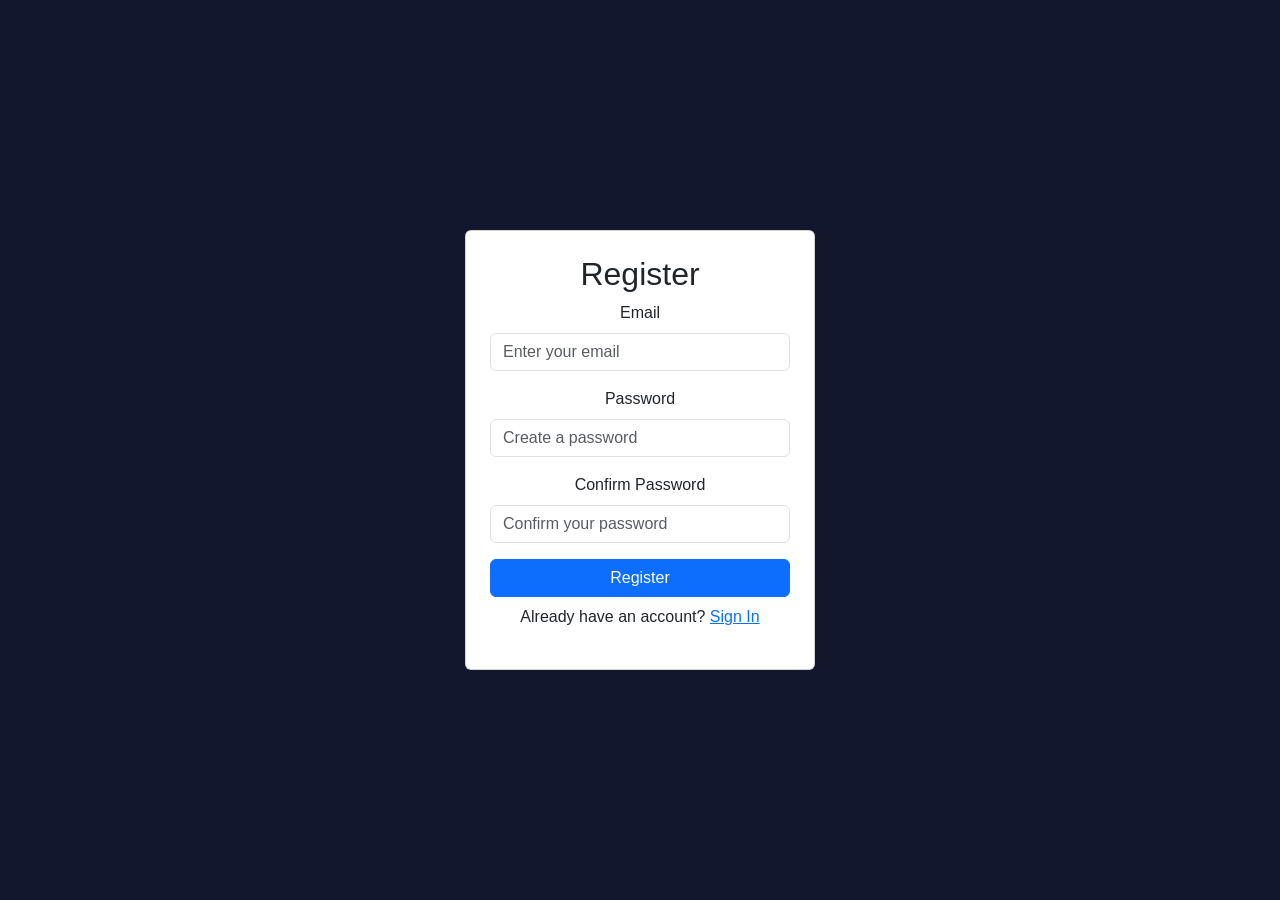
<file: register.html>
<!DOCTYPE html>
<html lang="en">
<head>
    <meta charset="UTF-8">
    <meta name="viewport" content="width=device-width, initial-scale=1.0">
    <title>Register</title>
    <link href="https://cdn.jsdelivr.net/npm/bootstrap@5.3.0-alpha1/dist/css/bootstrap.min.css" rel="stylesheet">
    <link rel="stylesheet" href="styles.css">
</head>
<body>
    <div class="container d-flex justify-content-center align-items-center vh-100">
        <div class="card p-4" style="width: 350px;">
            <h2 class="text-center">Register</h2>
            <form onsubmit="return validatePasswords()">
                <div class="mb-3">
                    <label for="email" class="form-label">Email</label>
                    <input type="email" class="form-control" id="email" placeholder="Enter your email" required>
                </div>
                <div class="mb-3">
                    <label for="password" class="form-label">Password</label>
                    <input type="password" class="form-control" id="password" placeholder="Create a password" required>
                </div>
                <div class="mb-3">
                    <label for="confirm-password" class="form-label">Confirm Password</label>
                    <input type="password" class="form-control" id="confirm-password" placeholder="Confirm your password" required>
                </div>
                <button type="submit" class="btn btn-primary w-100">Register</button>
                <div class="text-center mt-2">
                    <p>Already have an account? <a href="signin.html">Sign In</a></p>
                </div>
            </form>
        </div>
    </div>

    <script>
        function validatePasswords() {
            var password = document.getElementById("password").value;
            var confirmPassword = document.getElementById("confirm-password").value;

            if (password !== confirmPassword) {
                alert("WRONG!! That's not very Ronaldo of you! Try and be like MALIK");
                return false;
            }
            return true;
        }
    </script>
</body>
</html>
</file>
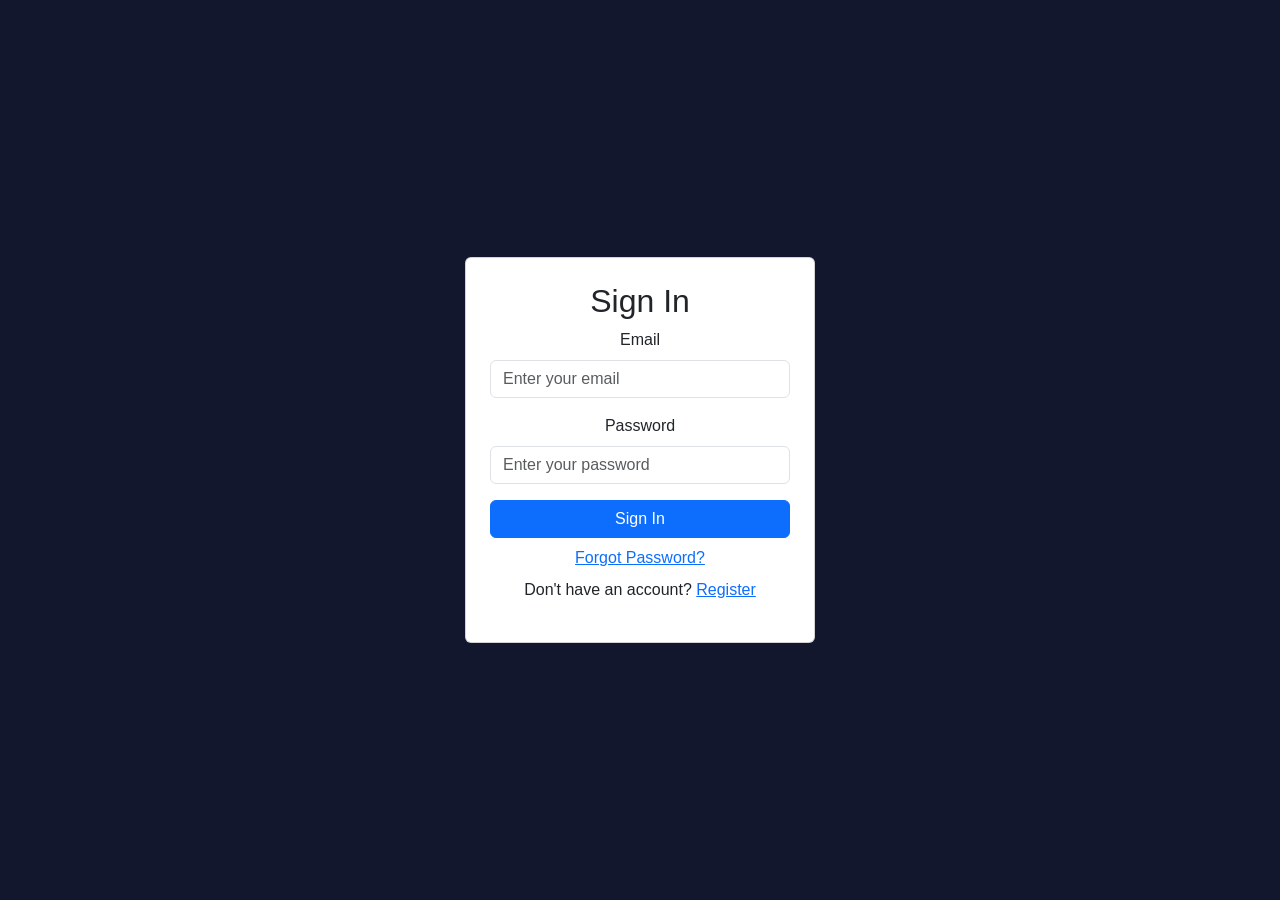
<file: signin.html>
<!DOCTYPE html>
<html lang="en">
<head>
    <meta charset="UTF-8">
    <meta name="viewport" content="width=device-width, initial-scale=1.0">
    <title>Sign In</title>
    <link href="https://cdn.jsdelivr.net/npm/bootstrap@5.3.0-alpha1/dist/css/bootstrap.min.css" rel="stylesheet">
    <link rel="stylesheet" href="styles.css">
</head>
<body>
    <div class="container d-flex justify-content-center align-items-center vh-100">
        <div class="card p-4" style="width: 350px;">
            <h2 class="text-center">Sign In</h2>
            <form>
                <div class="mb-3">
                    <label for="email" class="form-label">Email</label>
                    <input type="email" class="form-control" id="email" placeholder="Enter your email" required>
                </div>
                <div class="mb-3">
                    <label for="password" class="form-label">Password</label>
                    <input type="password" class="form-control" id="password" placeholder="Enter your password" required>
                </div>
                <button type="submit" class="btn btn-primary w-100">Sign In</button>
                <div class="text-center mt-2">
                    <a href="#">Forgot Password?</a>
                </div>
                <div class="text-center mt-2">
                    <p>Don't have an account? <a href="register.html">Register</a></p>
                </div>
            </form>
        </div>
    </div>
</body>
</html>
</file>
<file: styles.css>
body {
    margin: 0;
    font-family: Arial, sans-serif;
    background-color: #12172E;
    color: white;
    text-align: center;
}

.top-bar {
    background-color: white;
    padding: 10px 20px;
    display: flex;
    justify-content: flex-end;
    align-items: center;
    position: relative;
}

.top-bar a {
    text-decoration: none;
    color: black;
    font-weight: bold;
    padding: 8px 12px;
    border-radius: 5px;
    transition: background-color 0.3s ease;
}

.top-bar a:hover {
    background-color: lightgray;
}

.top-bar .sign-in {
    background-color: gray;
    color: black;
}

.top-bar .register {
    background-color: black;
    color: white;
}

.menu-icon {
    display: none;
    cursor: pointer;
    font-size: 24px;
    color: black;
}

.menu {
    display: flex;
    gap: 15px;
}

@media screen and (max-width: 768px) {
    .menu {
        display: none;
        flex-direction: column;
        position: absolute;
        top: 50px;
        right: 10px;
        background-color: white;
        padding: 10px;
        border-radius: 5px;
        box-shadow: 0px 0px 10px rgba(0, 0, 0, 0.1);
        align-items: flex-end;
    }

    .menu a {
        display: block;
        color: black;
        padding: 10px;
        text-align: right;
    }

    .menu-icon {
        display: block;
        margin-left: auto;
    }
}

.header {
    background-color: #1A1F3D;
    padding: 20px;
}

.header h1 {
    margin: 0;
    font-size: 81px;
}

.header p {
    font-style: italic;
}

.header .buttons {
    margin-top: 10px;
}

.header .buttons button {
    padding: 10px 20px;
    font-size: 16px;
    border: none;
    cursor: pointer;
    margin: 5px;
}

.header .rent {
    background-color: white;
    color: black;
}

.header .buy {
    background-color: black;
    color: white;
}

.main-banner {
    width: 100%;
    max-height: 500px;
}

.player-packs-section {
    background-color: #0C1130;
    padding: 20px;
}

.player-packs-section h2 {
    font-size: 24px;
    font-weight: bold;
    color: #FFD700;
    text-transform: uppercase;
}

.player-packs {
    display: flex;
    justify-content: center;
    gap: 40px;
    flex-wrap: wrap;
    padding: 20px;
}

.player-packs button {
    background-color: #33FF57;
    border: none;
    padding: 15px 30px;
    font-size: 20px;
    border-radius: 50px;
    cursor: pointer;
}

.news-section {
    display: flex;
    flex-direction: column;
    align-items: center;
    padding: 20px;
    max-width: 1000px;
    margin: auto;
}

.news-title {
    font-size: 28px;
    font-weight: bold;
    color: #FFD700;
    margin-bottom: 20px;
    text-align: center;
}

.news-container {
    display: flex;
    justify-content: center;
    gap: 20px;
    flex-wrap: wrap;
}

.news-card {
    background-color: #0026FF;
    padding: 15px;
    border-radius: 10px;
    text-align: left;
    width: calc(25% - 20px); /* Ensures four cards fit per row */
    min-width: 200px; /* Prevents cards from shrinking too much */
    max-width: 230px;
    flex: 1;
}

.news-card img {
    width: 100%;
    border-radius: 10px;
}

.news-card h3 {
    margin: 10px 0 5px 0;
    font-size: 18px;
    color: #FFD700;
}

.news-card p {
    font-size: 14px;
    margin-top: 5px;
}

@media screen and (max-width: 1024px) {
    .news-card {
        width: calc(33.333% - 20px);
    }
}

@media screen and (max-width: 768px) {
    .news-card {
        width: calc(50% - 20px);
    }
}

@media screen and (max-width: 480px) {
    .news-card {
        width: 100%;
    }
}
</file>
